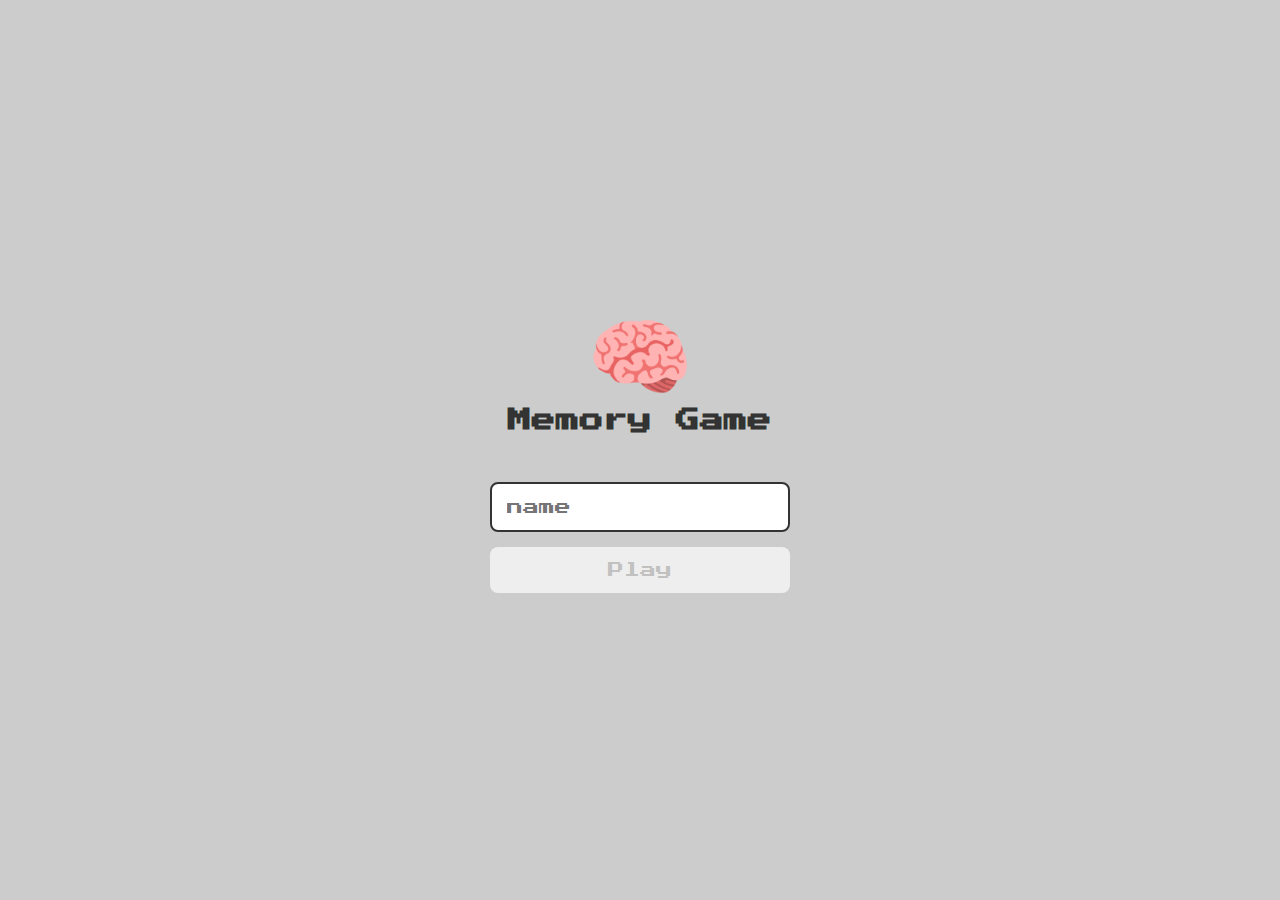
<file: Jogo de Memória/index.html>
<!DOCTYPE html>
<html lang="pt-BR">

<head>
    <meta charset="UTF-8">
    <meta http-equiv="X-UA-Compatible" content="IE=edge">
    <meta name="viewport" content="width=device-width, initial-scale=1.0">

    <!-- reset css -->
    <link rel="stylesheet" href="./css/reset.css">


    <!-- css -->
    <link rel="stylesheet" href="./css/login.css">

    <!-- js -->
    <script defer src="./js/login.js"></script>

    <title>Memory Game | Login</title>
</head>

<body>

    <form class="login-form">

        <div class="login__header">
            <img src="./images/brain.png" alt="brain icon">
            <h1>Memory Game</h1>
        </div>

        <input type="text" placeholder="name" class="login__input">
        <button type="submit" class="login__button" disabled>Play</button>

    </form>


</body>

</html>
</file>
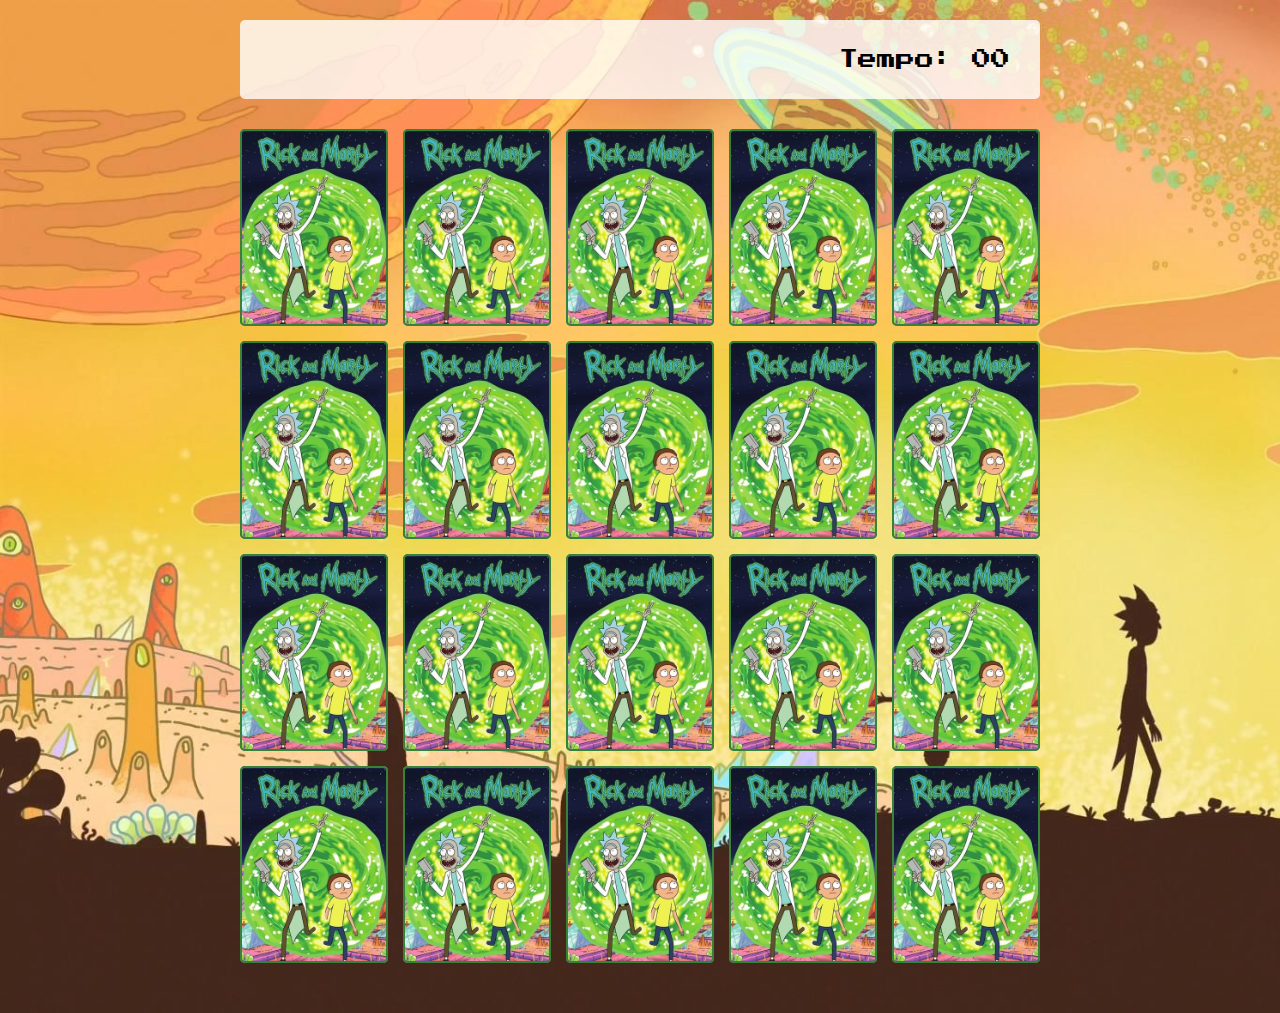
<file: Jogo de Memória/pages/games.html>
<!DOCTYPE html>
<html lang="pt-br">

<head>
    <meta charset="UTF-8">
    <meta http-equiv="X-UA-Compatible" content="IE=edge">
    <meta name="viewport" content="width=device-width, initial-scale=1.0">
    <title>Memory Game</title>


    <!-- css -->
    <link rel="stylesheet" href="../css/reset.css">
    <link rel="stylesheet" href="../css/game.css">

    <!-- js -->
    <script defer src="../js/game.js"></script>


</head>

<body>

    <main>

        <header>
            <span class="player"></span>
            <span>Tempo: <span class="timer">00</span></span>
        </header>

        <div class="grid"></div>

    </main>

</body>

</html>
</file>
<file: Jogo de Memória/css/login.css>
body {
    background-color: #ccc;
}

.login-form {
    display: flex;
    flex-direction: column;
    align-items: center;
    height: 100vh;
    justify-content: center;
}

.login__header {
    display: flex;
    align-items: center;
    flex-direction: column;
    justify-content: center;
    margin-bottom: 50px;
}

.login__header img {
    width: 100px;
}

.login__header h1 {
    color: #333;
    font-size: 1.5em;
}

.login__input {
    border: 2px solid #333;
    border-radius: 8px;
    color: #333;
    font-size: 1em;
    margin-bottom: 15px;
    width: 100%;
    max-width: 300px;
    outline: none;
    padding: 15px;
}

.login__button {
    background-color: #dd665c;
    padding: 15px;
    border-radius: 8px;
    color: #fff;
    cursor: pointer;
    font-size: 1em;
    max-width: 300px;
    padding: 15px;
    width: 100%;
}

.login__button:disabled {
    background-color: #eee;
    color: #aaaa;
    cursor: auto;
}
</file>
<file: Jogo de Memória/css/game.css>
main {
    display: flex;
    flex-direction: column;
    width: 100%;
    min-height: 100vh;
    align-items: center;
    justify-content: center;
    padding: 20px 20px 50px;
    background-image: url(../images/bg.jpg);
    background-size: cover;
}

header {
    display: flex;
    align-items: center;
    justify-content: space-between;
    width: 100%;
    max-width: 800px;
    padding: 30px;
    margin: 0 0 30px;
    border-radius: 5px;
    background-color: rgba(255, 255, 255, 0.8);
    font-size: 1.2em;
}

.grid {
    display: grid;
    grid-template-columns: repeat(5, 1fr);
    gap: 15px;
    width: 100%;
    max-width: 800px;
    margin: 0px auto;
}

.card {
    aspect-ratio: 3/4;
    width: 100%;
    background-color: #ccc;
    border-radius: 5px;
    position: relative;
    transition: 400ms ease;
    transform-style: preserve-3d;
}

.face {
    width: 100%;
    height: 100%;
    position: absolute;
    background-size: cover;
    background-position: center;
    border: 2px solid #39813a;
    border-radius: 5px;
    transition: all 400ms ease;
}

.front {
    transform: rotatey(180deg);
}

.back {
    background-image: url('../images/back.png');
    backface-visibility: hidden;
}

.reveal-card {
    transform: rotatey(180deg);
}

.disabled-card {
    filter: saturate(#ccc);
    opacity: 0.2;
}
</file>
